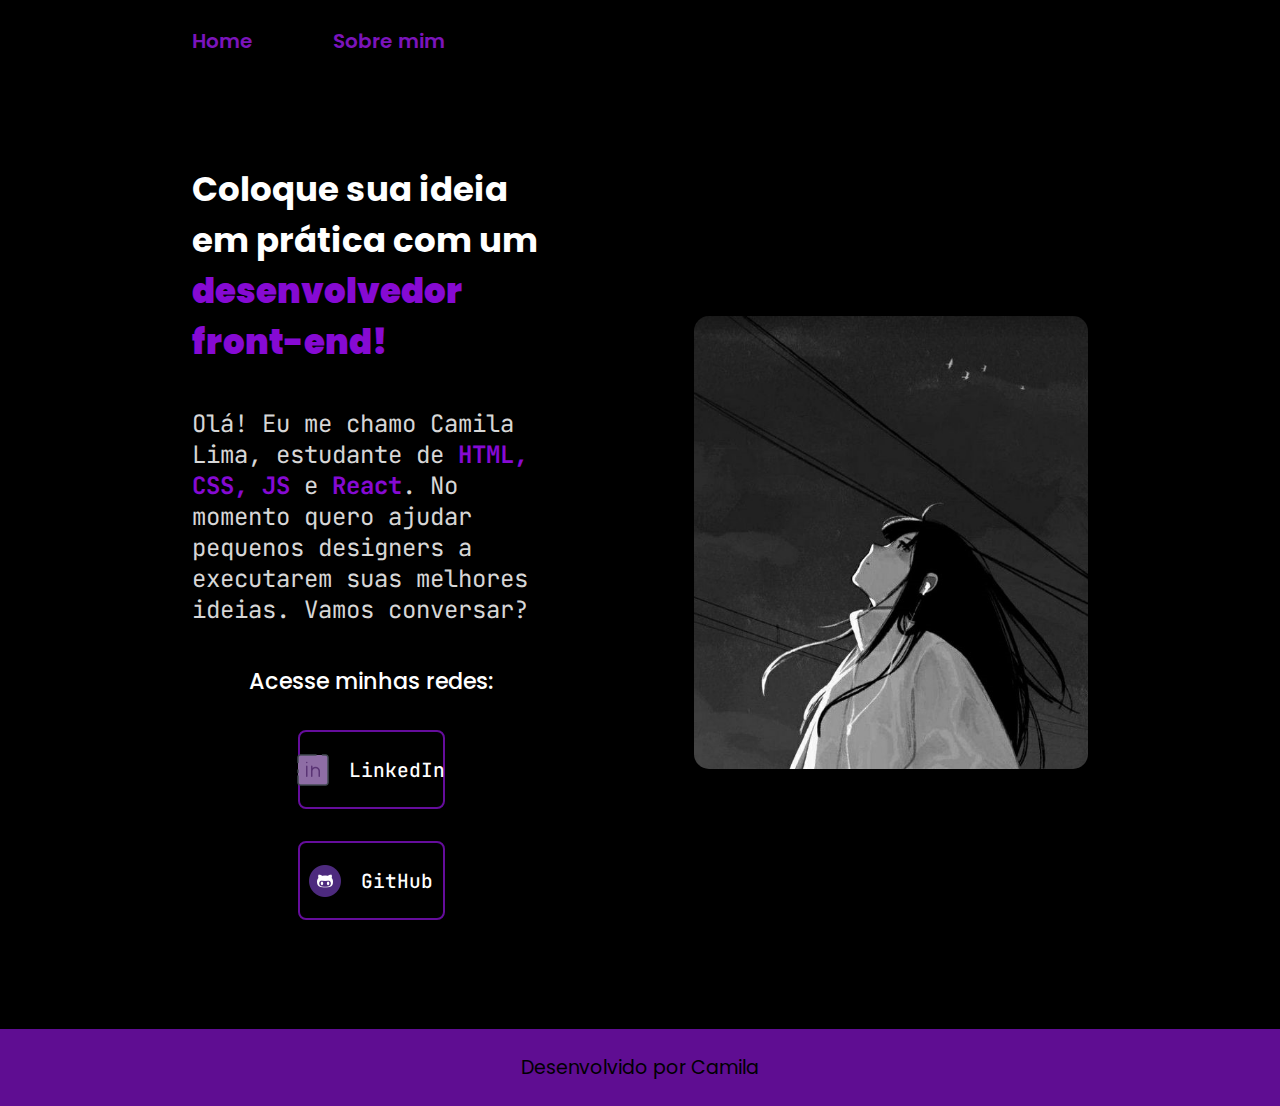
<file: index.html>
<!DOCTYPE html>
<html lang="pt-br">
<head>
    <meta charset="UTF-8">
    <meta name="viewport" content="width=device-width, initial-scale=1.0">

    <link rel="preconnect" href="https://fonts.googleapis.com">
    <link rel="preconnect" href="https://fonts.gstatic.com/" crossorigin>
    <link href="https://fonts.googleapis.com/css2?family=JetBrains+Mono:ital,wght@0,100..800;1,100..800&family=Poppins&display=swap" rel="stylesheet">

    <title>Portfolio</title>

    <link rel="stylesheet" href="styles/style.css">
</head>

<body>
    <header class="cabecalho">
        <nav class="navegacao">
            <a class="menu" href="index.html">Home</a>
            <a class="menu" href="about.html">Sobre mim</a>
        </nav>
    </header>

    <main class="conteudos">
        <section class="secao">
            <h1>
            Coloque sua ideia em prática com um <strong>desenvolvedor front-end!</strong>
            </h1>
            <p>
            Olá! Eu me chamo Camila Lima, estudante de <strong>HTML, CSS, JS</strong> e <strong>React</strong>.
            No momento quero ajudar pequenos designers a executarem suas melhores ideias.
            Vamos conversar?
            </p>

            <div class="links">
                <h2 class="subtitulo">Acesse minhas redes:</h2>

                <a class="rede" href="https://linkedin.com/in/cmlgl">
                    <img src="assets/linkedin.png">
                    LinkedIn
                </a>
                <a class="rede" href="https://github.com/cmlgl">
                    <img src="assets/github.png">
                    GitHub
                </a>
            </div>
        </section>

        <img class="profile" src="assets/imagem.png" alt="Eu">
    </main>

    <footer>
        <p class="rodape">Desenvolvido por Camila</p>
    </footer>
</body>

</html>
</file>
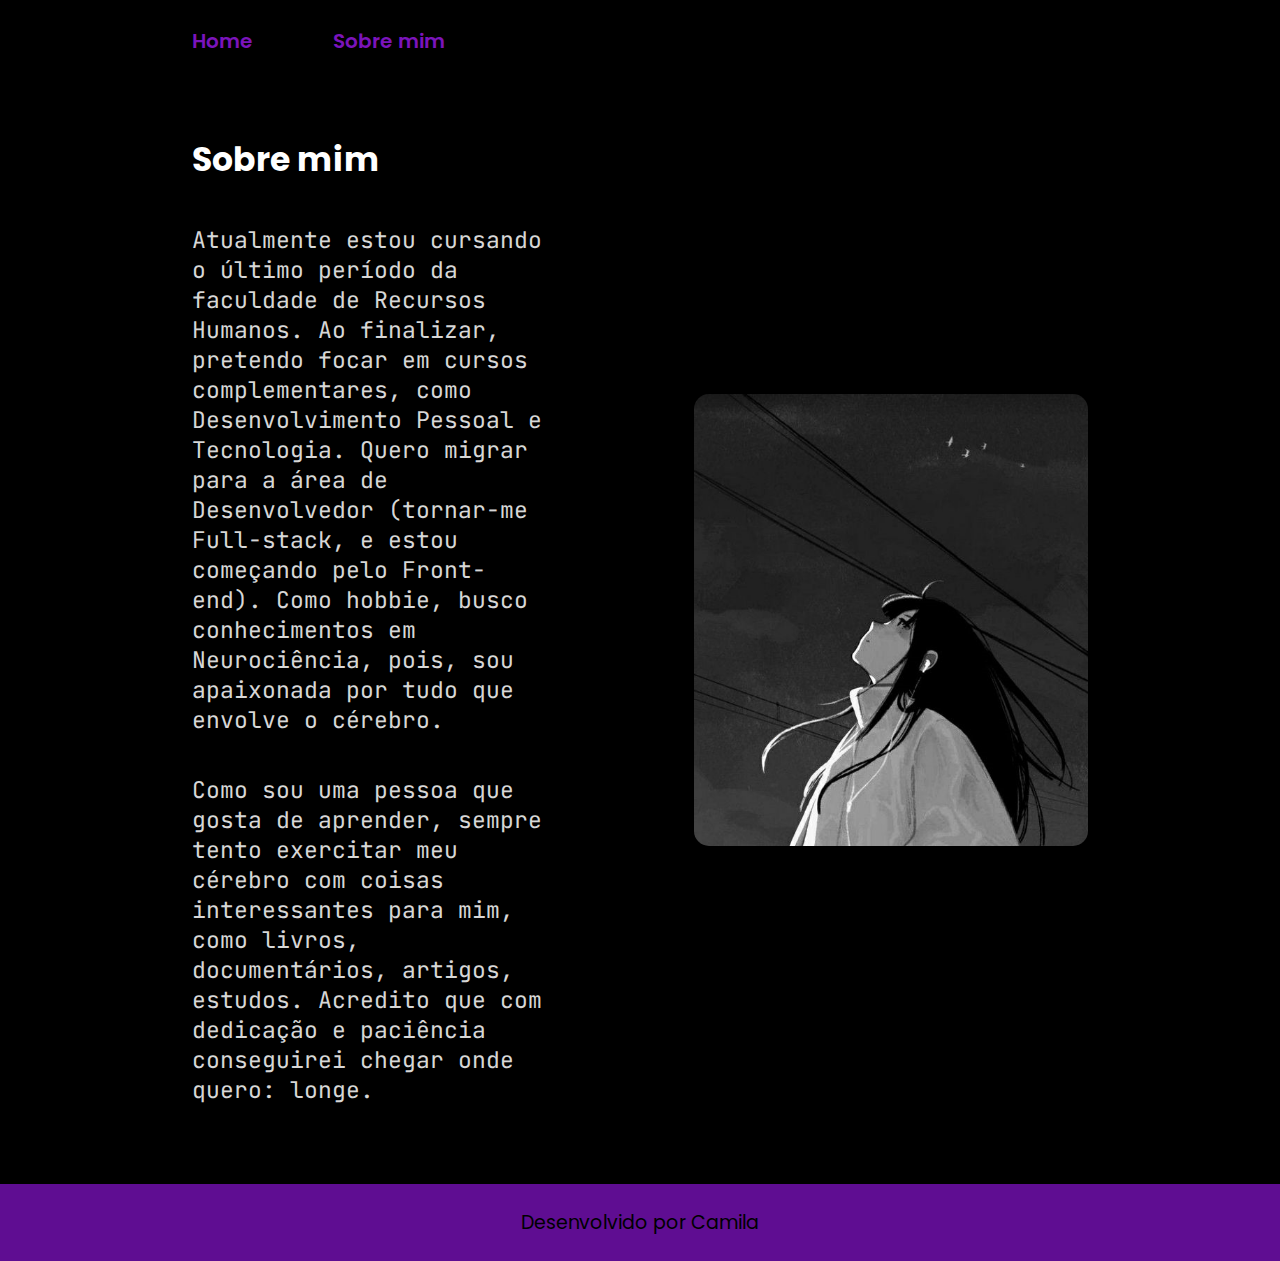
<file: about.html>
<!DOCTYPE html>
<html lang="pt-br">
<head>
    <meta charset="UTF-8">
    <meta name="viewport" content="width=device-width, initial-scale=1.0">

    <link rel="preconnect" href="https://fonts.googleapis.com">
    <link rel="preconnect" href="https://fonts.gstatic.com/" crossorigin>
    <link href="https://fonts.googleapis.com/css2?family=JetBrains+Mono:ital,wght@0,100..800;1,100..800&family=Poppins&display=swap" rel="stylesheet">

    <title>Sobre mim</title>
    
    <link rel="stylesheet" href="styles/about.css">
</head>

<body>
    <header class="epigrafe">
        <nav>
            <a class="lista" href="index.html">Home</a>
            <a class="lista" href="about.html">Sobre mim</a>
        </nav>
    </header>

    <main class="meio">
        <section class="objetos">
            <h1>Sobre mim</h1>
            <p>Atualmente estou cursando o último período da faculdade de Recursos Humanos. Ao finalizar, pretendo focar em cursos complementares, como Desenvolvimento Pessoal e Tecnologia. Quero migrar para a área de Desenvolvedor (tornar-me Full-stack, e estou começando pelo Front-end). Como hobbie, busco conhecimentos em Neurociência, pois, sou apaixonada por tudo que envolve o cérebro.</p>

            <p>Como sou uma pessoa que gosta de aprender, sempre tento exercitar meu cérebro com coisas interessantes para mim, como livros, documentários, artigos, estudos. Acredito que com dedicação e paciência conseguirei chegar onde quero: longe.</p>
        </section>

        <img class="foto" src="assets/imagem.png" alt="Eu">
    </main>

    <footer>
        <p class="rodape">Desenvolvido por Camila</p>
    </footer>
</body>

</html>
</file>
<file: styles/style.css>
* {
    margin: 0;
    padding: 0;
}


:root {
    font-size: 62.5%;

    --font-color: #fff;
    --background: #000;
    --footer: #5F0D92;
}


body {
    box-sizing: border-box;

    color: var(--font-color);
    background: var(--background);
}

strong {
    color: #860AD3;
}


/* HEADER */

.menu {
    font-family: "Poppins";
    color: #7B14BB;

    font-size: 2rem;
    font-weight: 600;
    text-decoration: none;
}

.cabecalho {
    padding: 2% 0 0 15%;
}

.navegacao {
    gap: 8rem;
    display: flex;
}


/* MAIN */

.conteudos {
    gap: 8.2rem;
    display: flex;

    padding: 8.5% 15%;
    align-items: center;
    justify-content: space-between;
}

.secao {
    gap: 4rem;
    width: 40%;
    display: flex;
    flex-direction: column;
}

h1 {
    color: var(--font-color);
    font-family: "Poppins";
    font-size: 3.4rem;
}

p {
    font-family: "JetBrains Mono";
    color: #ffffffd8;
    font-size: 2.4rem;
}

.subtitulo {
    font-family: "Poppins";
    font-size: 2.23rem;
    font-weight: 490;
}

.links {
    gap: 3.2rem;
    display: flex;
    align-items: center;

    flex-direction: column;
    justify-content: space-between;
}

.rede {
    font-family: "JetBrains Mono";
    color: var(--font-color);
    text-decoration: none;
    font-size: 1.95rem;

    border: 2px solid #650D9C;
    border-radius: .8rem;
    font-weight: 480;
    
    gap: 2rem;
    width: 40%;
    padding: 2.15rem 0;

    display: flex;
    text-align: center;
    align-items: center;
    justify-content: center;
}

.rede:hover {
    background: #383838;
}

.profile {
    width: 44%;
    border-radius: 1.5rem;
}


/* FOOTER */

.rodape {
    font-family: "Poppins";
    text-align: center;
    font-size: 1.9rem;
    font-weight: 400;

    color: #000;
    padding: 2.4rem;
    background: var(--footer);
}


@media (max-width: 1200px) {
    .cabecalho {
        padding: 10%;
    }

    .navegacao {
        justify-content: center;
    }

    .conteudos {
        flex-direction: column-reverse;
        padding: 5%;
    }

    .secao {
        width: auto;
    }
}
</file>
<file: styles/about.css>
* {
    margin: 0;
    padding: 0;
}


:root {
    font-size: 62.5%;

    --font-color: #fff;
    --background: #000;
    --draft: #7B14BB;
    --footer: #5F0D92;
}


body {
    box-sizing: border-box;

    color: var(--font-color);
    background: var(--background);
}


/* HEADER */

.epigrafe {
    padding: 2% 0 0 15%;
}

.lista {
    font-family: "Poppins";
    color: var(--draft);

    font-size: 2rem;
    font-weight: 600;
    text-decoration: none;
}

header nav {
    display: flex;
    gap: 8rem;
}


/* MAIN */

.meio {
    gap: 8.2rem;
    display: flex;
    padding: 6.2% 15%;
    align-items: center;
    justify-content: space-between;
}

.objetos {
    gap: 4rem;
    width: 40%;
    display: flex;
    flex-direction: column;
}

h1 {
    color: var(--font-color);
    font-family: "Poppins";
    font-size: 3.3rem;
}

p {
    font-family: "JetBrains Mono";
    color: #ffffffd8;
    font-size: 2.3rem;
}

.foto {
    width: 44%;
    border-radius: 1.5rem;
}


/* FOOTER */

.rodape {
    font-family: "Poppins";
    text-align: center;
    font-size: 1.9rem;
    font-weight: 400;

    color: #000;
    padding: 2.4rem;
    background: var(--footer);
}


@media (max-width: 1200px) {
    .epigrafe {
        padding: 10%;
    }

    header nav {
        justify-content: center;
    }

    .meio {
        flex-direction: column-reverse;
        padding: 5%;
    }

    .objetos {
        width: auto;
    }
}
</file>
